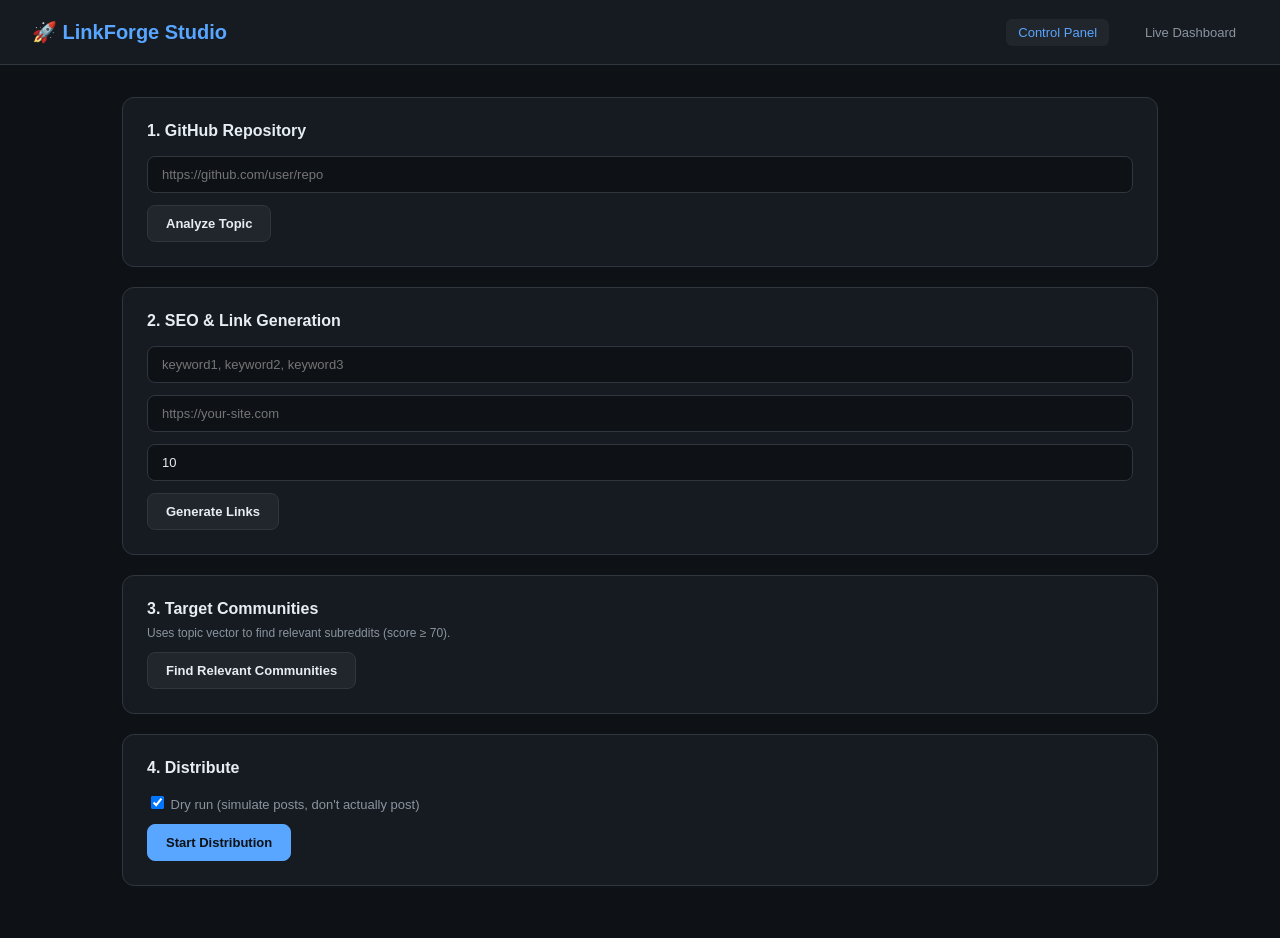
<file: templates/index.html>
<!DOCTYPE html>
<html lang="en">
<head>
  <meta charset="UTF-8">
  <meta name="viewport" content="width=device-width, initial-scale=1.0">
  <title>LinkForge Studio — Control Panel</title>
  <link rel="stylesheet" href="/static/style.css">
</head>
<body>
  <header>
    <h1>🚀 LinkForge Studio</h1>
    <nav>
      <a href="/" class="active">Control Panel</a>
      <a href="/dashboard">Live Dashboard</a>
    </nav>
  </header>

  <main>
    <section class="card">
      <h2>1. GitHub Repository</h2>
      <input id="repoUrl" type="text" placeholder="https://github.com/user/repo">
      <button id="analyzeBtn">Analyze Topic</button>
      <div id="analyzeResult"></div>
    </section>

    <section class="card">
      <h2>2. SEO & Link Generation</h2>
      <input id="keywords" type="text" placeholder="keyword1, keyword2, keyword3">
      <input id="baseUrl" type="text" placeholder="https://your-site.com">
      <input id="numLinks" type="number" value="10" min="1" max="100">
      <button id="generateBtn">Generate Links</button>
      <div id="linksResult"></div>
    </section>

    <section class="card">
      <h2>3. Target Communities</h2>
      <p class="hint">Uses topic vector to find relevant subreddits (score ≥ 70).</p>
      <button id="findBtn">Find Relevant Communities</button>
      <div id="communitiesResult"></div>
    </section>

    <section class="card">
      <h2>4. Distribute</h2>
      <label>
        <input type="checkbox" id="dryRun" checked>
        Dry run (simulate posts, don't actually post)
      </label>
      <button id="postBtn" class="primary">Start Distribution</button>
      <div id="postResult"></div>
    </section>
  </main>

  <script src="/static/app.js"></script>
</body>
</html>
</file>
<file: static/style.css>
* { box-sizing: border-box; }

body {
  margin: 0;
  font-family: -apple-system, BlinkMacSystemFont, 'Segoe UI', sans-serif;
  background: #0e1116;
  color: #e6edf3;
  font-size: 14px;
}

header {
  display: flex;
  align-items: center;
  justify-content: space-between;
  padding: 20px 32px;
  border-bottom: 1px solid #30363d;
  background: #161b22;
}

header h1 {
  font-size: 20px;
  margin: 0;
  color: #58a6ff;
}

header nav a {
  color: #8b949e;
  text-decoration: none;
  margin-left: 20px;
  padding: 6px 12px;
  border-radius: 6px;
  font-size: 13px;
  transition: all 0.15s;
}

header nav a:hover { color: #e6edf3; }
header nav a.active { background: #21262d; color: #58a6ff; }

main {
  max-width: 1100px;
  margin: 0 auto;
  padding: 32px;
}

.card {
  background: #161b22;
  border: 1px solid #30363d;
  border-radius: 12px;
  padding: 24px;
  margin-bottom: 20px;
}

.card h2 {
  font-size: 16px;
  margin: 0 0 16px;
  color: #e6edf3;
}

input[type=text], input[type=number] {
  width: 100%;
  padding: 10px 14px;
  margin-bottom: 12px;
  background: #0e1116;
  border: 1px solid #30363d;
  border-radius: 8px;
  color: #e6edf3;
  font-size: 13px;
  font-family: inherit;
}

input[type=text]:focus, input[type=number]:focus {
  outline: none;
  border-color: #58a6ff;
}

button {
  padding: 10px 18px;
  background: #21262d;
  color: #e6edf3;
  border: 1px solid #30363d;
  border-radius: 8px;
  font-size: 13px;
  font-weight: 600;
  cursor: pointer;
  transition: all 0.15s;
  font-family: inherit;
}

button:hover { background: #30363d; }
button:disabled { opacity: 0.4; cursor: not-allowed; }

button.primary {
  background: #58a6ff;
  color: #0e1116;
  border-color: #58a6ff;
}
button.primary:hover { background: #79b8ff; }

label {
  display: block;
  margin-bottom: 12px;
  color: #8b949e;
  font-size: 13px;
}

.hint { color: #8b949e; font-size: 12px; margin-top: -8px; margin-bottom: 12px; }

.result {
  margin-top: 16px;
  padding: 12px;
  background: #0e1116;
  border: 1px solid #30363d;
  border-radius: 8px;
  font-size: 12px;
  max-height: 320px;
  overflow-y: auto;
}

.result .item {
  padding: 6px 8px;
  margin-bottom: 4px;
  background: #161b22;
  border-radius: 4px;
  font-family: monospace;
  word-break: break-all;
}

.result .badge {
  display: inline-block;
  padding: 2px 6px;
  border-radius: 4px;
  background: #21262d;
  font-size: 11px;
  margin-right: 6px;
  color: #58a6ff;
}

.result .ok { color: #3fb950; }
.result .warn { color: #d29922; }
.result .err { color: #f85149; }

.updated { color: #8b949e; font-size: 12px; margin-bottom: 16px; }

.stat-grid {
  display: grid;
  grid-template-columns: repeat(4, 1fr);
  gap: 16px;
  margin-bottom: 24px;
}

.stat {
  background: #161b22;
  border: 1px solid #30363d;
  border-radius: 12px;
  padding: 20px;
}

.stat .label {
  font-size: 11px;
  text-transform: uppercase;
  color: #8b949e;
  letter-spacing: 0.5px;
}

.stat .value {
  font-size: 28px;
  font-weight: 700;
  color: #58a6ff;
  margin-top: 6px;
}

table {
  width: 100%;
  border-collapse: collapse;
  font-size: 13px;
}

th, td {
  padding: 10px 12px;
  text-align: left;
  border-bottom: 1px solid #30363d;
}

th {
  background: #0e1116;
  color: #8b949e;
  text-transform: uppercase;
  font-size: 11px;
  letter-spacing: 0.5px;
}

tr:hover { background: #1c2128; }
</file>
